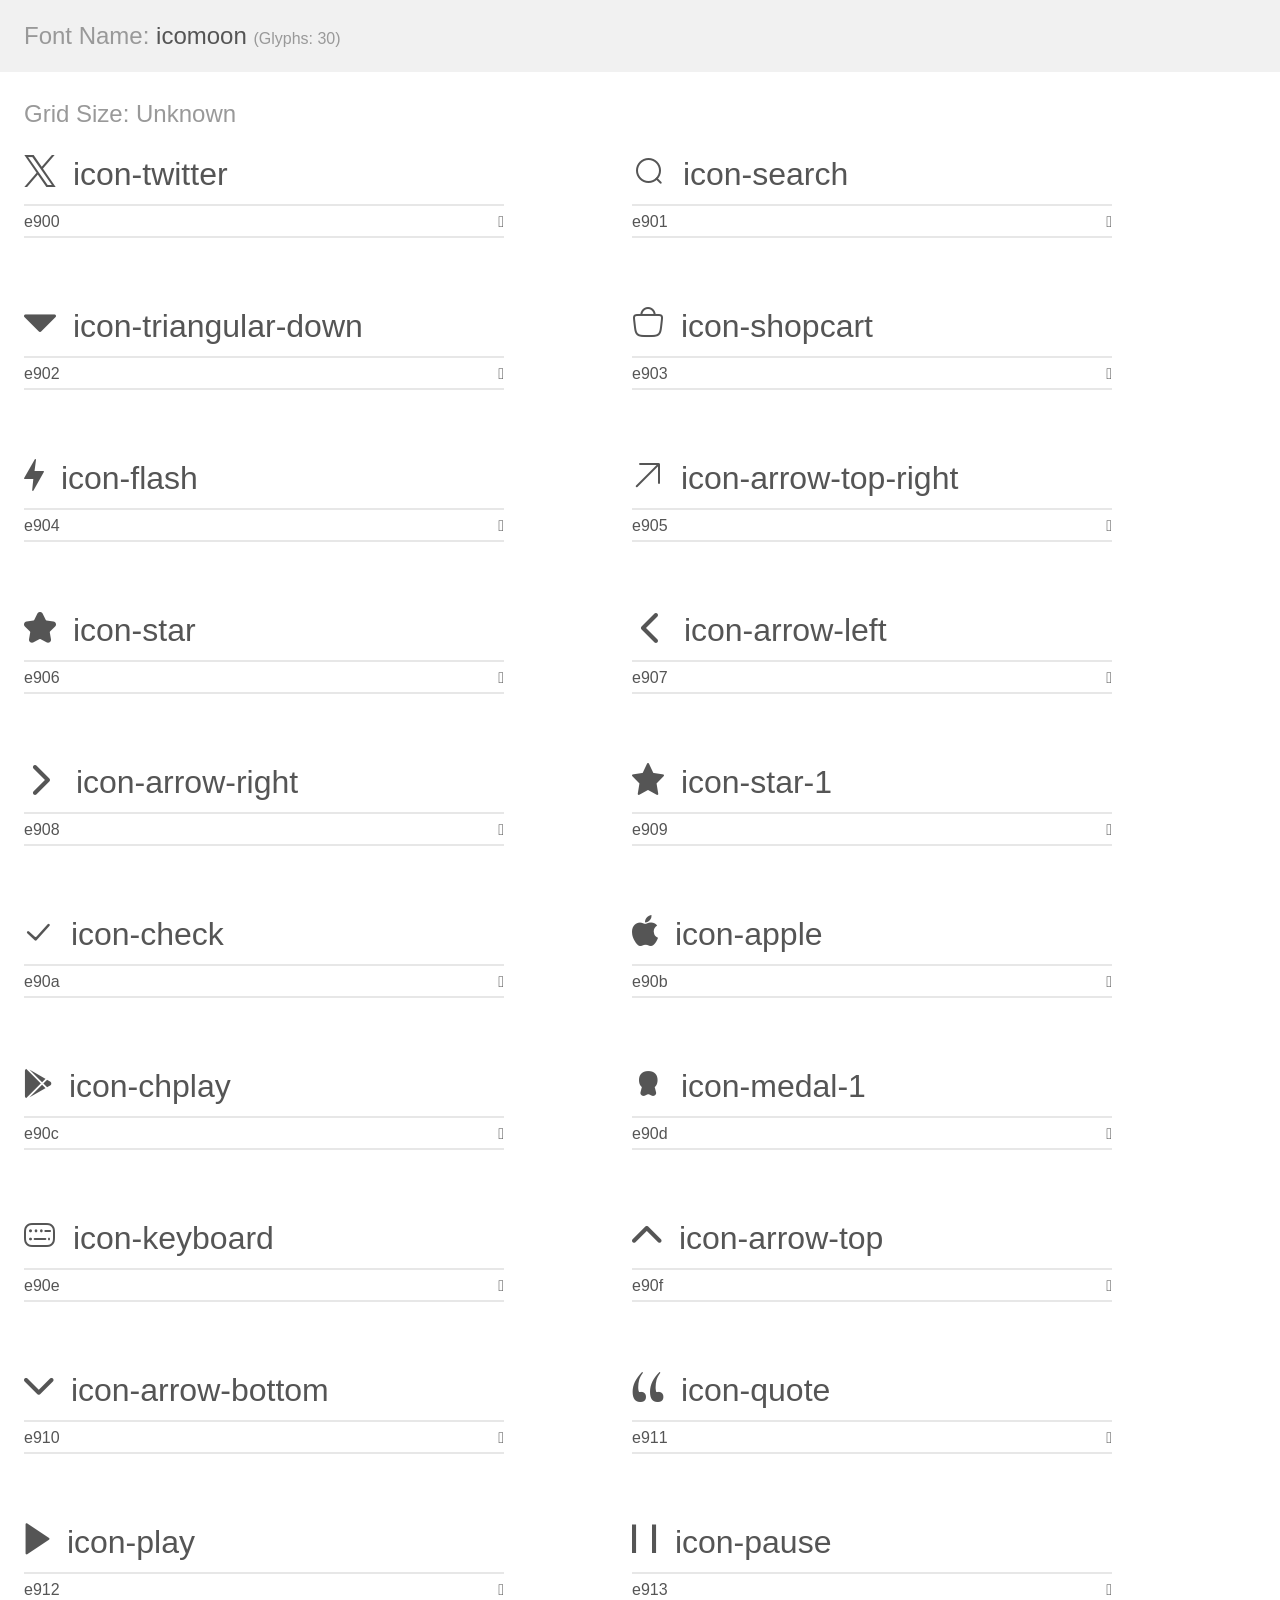
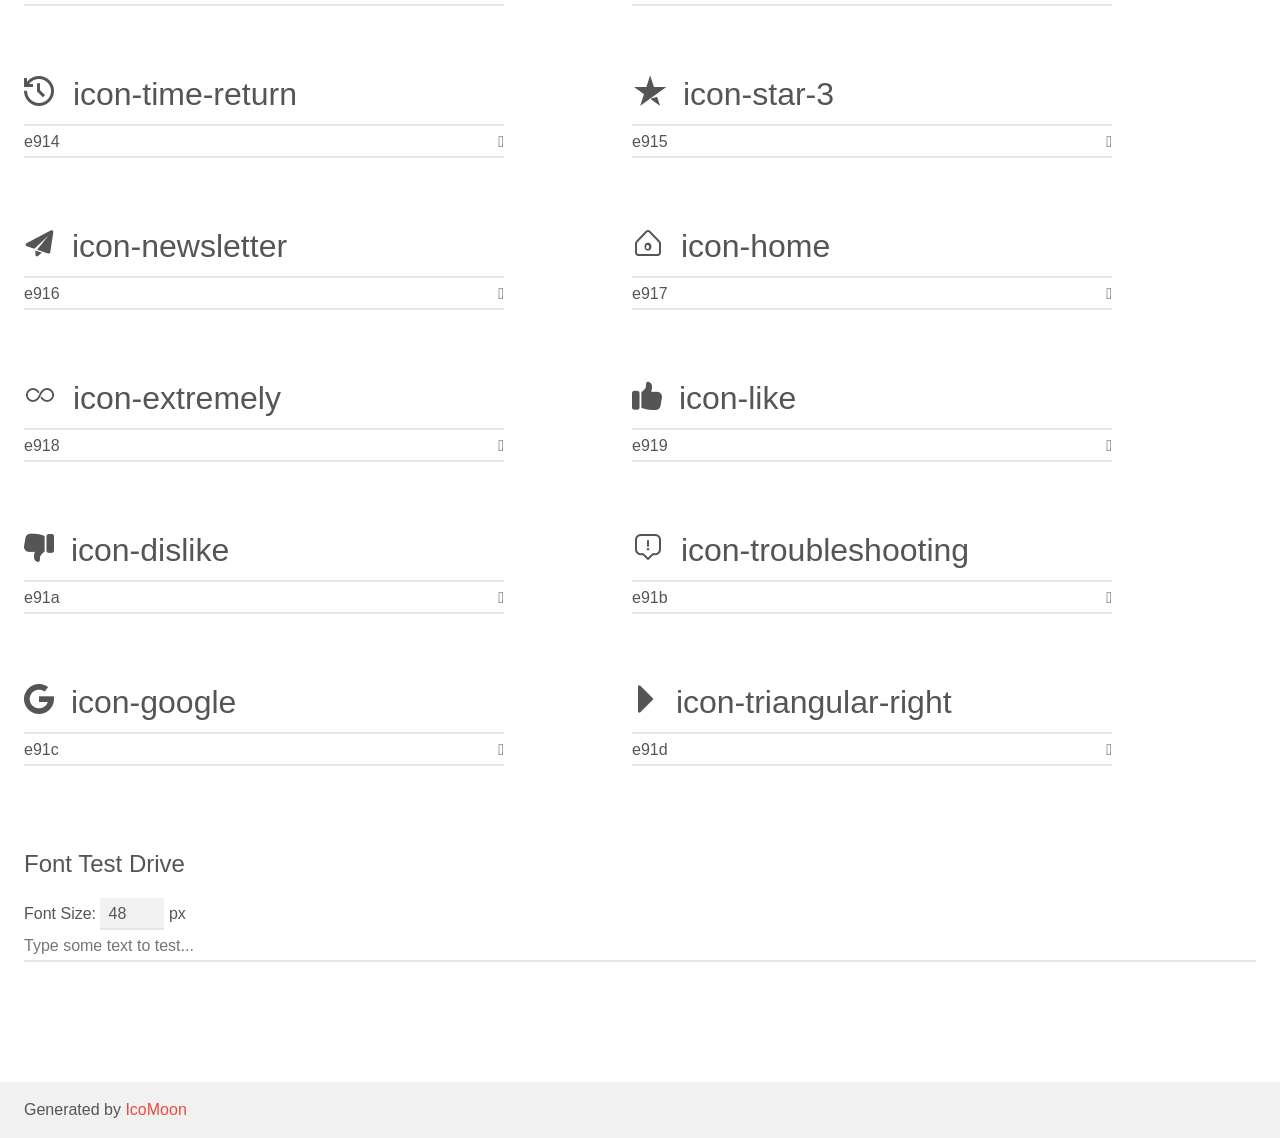
<file: icons/icomoon/demo.html>
<!doctype html>
<html>
<head>
    <meta charset="utf-8">
    <title>IcoMoon Demo</title>
    <meta name="description" content="An Icon Font Generated By IcoMoon.io">
    <meta name="viewport" content="width=device-width, initial-scale=1">
    <link rel="stylesheet" href="demo-files/demo.css">
    <link rel="stylesheet" href="style.css"></head>
<body>
    <div class="bgc1 clearfix">
        <h1 class="mhmm mvm"><span class="fgc1">Font Name:</span> icomoon <small class="fgc1">(Glyphs:&nbsp;30)</small></h1>
    </div>
    <div class="clearfix mhl ptl">
        <h1 class="mvm mtn fgc1">Grid Size: Unknown</h1>
        <div class="glyph fs1">
            <div class="clearfix bshadow0 pbs">
                <span class="icon-twitter"></span>
                <span class="mls"> icon-twitter</span>
            </div>
            <fieldset class="fs0 size1of1 clearfix hidden-false">
                <input type="text" readonly value="e900" class="unit size1of2" />
                <input type="text" maxlength="1" readonly value="&#xe900;" class="unitRight size1of2 talign-right" />
            </fieldset>
            <div class="fs0 bshadow0 clearfix hidden-true">
                <span class="unit pvs fgc1">liga: </span>
                <input type="text" readonly value="" class="liga unitRight" />
            </div>
        </div>
        <div class="glyph fs1">
            <div class="clearfix bshadow0 pbs">
                <span class="icon-search"></span>
                <span class="mls"> icon-search</span>
            </div>
            <fieldset class="fs0 size1of1 clearfix hidden-false">
                <input type="text" readonly value="e901" class="unit size1of2" />
                <input type="text" maxlength="1" readonly value="&#xe901;" class="unitRight size1of2 talign-right" />
            </fieldset>
            <div class="fs0 bshadow0 clearfix hidden-true">
                <span class="unit pvs fgc1">liga: </span>
                <input type="text" readonly value="" class="liga unitRight" />
            </div>
        </div>
        <div class="glyph fs1">
            <div class="clearfix bshadow0 pbs">
                <span class="icon-triangular-down"></span>
                <span class="mls"> icon-triangular-down</span>
            </div>
            <fieldset class="fs0 size1of1 clearfix hidden-false">
                <input type="text" readonly value="e902" class="unit size1of2" />
                <input type="text" maxlength="1" readonly value="&#xe902;" class="unitRight size1of2 talign-right" />
            </fieldset>
            <div class="fs0 bshadow0 clearfix hidden-true">
                <span class="unit pvs fgc1">liga: </span>
                <input type="text" readonly value="" class="liga unitRight" />
            </div>
        </div>
        <div class="glyph fs1">
            <div class="clearfix bshadow0 pbs">
                <span class="icon-shopcart"></span>
                <span class="mls"> icon-shopcart</span>
            </div>
            <fieldset class="fs0 size1of1 clearfix hidden-false">
                <input type="text" readonly value="e903" class="unit size1of2" />
                <input type="text" maxlength="1" readonly value="&#xe903;" class="unitRight size1of2 talign-right" />
            </fieldset>
            <div class="fs0 bshadow0 clearfix hidden-true">
                <span class="unit pvs fgc1">liga: </span>
                <input type="text" readonly value="" class="liga unitRight" />
            </div>
        </div>
        <div class="glyph fs1">
            <div class="clearfix bshadow0 pbs">
                <span class="icon-flash"></span>
                <span class="mls"> icon-flash</span>
            </div>
            <fieldset class="fs0 size1of1 clearfix hidden-false">
                <input type="text" readonly value="e904" class="unit size1of2" />
                <input type="text" maxlength="1" readonly value="&#xe904;" class="unitRight size1of2 talign-right" />
            </fieldset>
            <div class="fs0 bshadow0 clearfix hidden-true">
                <span class="unit pvs fgc1">liga: </span>
                <input type="text" readonly value="" class="liga unitRight" />
            </div>
        </div>
        <div class="glyph fs1">
            <div class="clearfix bshadow0 pbs">
                <span class="icon-arrow-top-right"></span>
                <span class="mls"> icon-arrow-top-right</span>
            </div>
            <fieldset class="fs0 size1of1 clearfix hidden-false">
                <input type="text" readonly value="e905" class="unit size1of2" />
                <input type="text" maxlength="1" readonly value="&#xe905;" class="unitRight size1of2 talign-right" />
            </fieldset>
            <div class="fs0 bshadow0 clearfix hidden-true">
                <span class="unit pvs fgc1">liga: </span>
                <input type="text" readonly value="" class="liga unitRight" />
            </div>
        </div>
        <div class="glyph fs1">
            <div class="clearfix bshadow0 pbs">
                <span class="icon-star"></span>
                <span class="mls"> icon-star</span>
            </div>
            <fieldset class="fs0 size1of1 clearfix hidden-false">
                <input type="text" readonly value="e906" class="unit size1of2" />
                <input type="text" maxlength="1" readonly value="&#xe906;" class="unitRight size1of2 talign-right" />
            </fieldset>
            <div class="fs0 bshadow0 clearfix hidden-true">
                <span class="unit pvs fgc1">liga: </span>
                <input type="text" readonly value="" class="liga unitRight" />
            </div>
        </div>
        <div class="glyph fs1">
            <div class="clearfix bshadow0 pbs">
                <span class="icon-arrow-left"></span>
                <span class="mls"> icon-arrow-left</span>
            </div>
            <fieldset class="fs0 size1of1 clearfix hidden-false">
                <input type="text" readonly value="e907" class="unit size1of2" />
                <input type="text" maxlength="1" readonly value="&#xe907;" class="unitRight size1of2 talign-right" />
            </fieldset>
            <div class="fs0 bshadow0 clearfix hidden-true">
                <span class="unit pvs fgc1">liga: </span>
                <input type="text" readonly value="" class="liga unitRight" />
            </div>
        </div>
        <div class="glyph fs1">
            <div class="clearfix bshadow0 pbs">
                <span class="icon-arrow-right"></span>
                <span class="mls"> icon-arrow-right</span>
            </div>
            <fieldset class="fs0 size1of1 clearfix hidden-false">
                <input type="text" readonly value="e908" class="unit size1of2" />
                <input type="text" maxlength="1" readonly value="&#xe908;" class="unitRight size1of2 talign-right" />
            </fieldset>
            <div class="fs0 bshadow0 clearfix hidden-true">
                <span class="unit pvs fgc1">liga: </span>
                <input type="text" readonly value="" class="liga unitRight" />
            </div>
        </div>
        <div class="glyph fs1">
            <div class="clearfix bshadow0 pbs">
                <span class="icon-star-1"></span>
                <span class="mls"> icon-star-1</span>
            </div>
            <fieldset class="fs0 size1of1 clearfix hidden-false">
                <input type="text" readonly value="e909" class="unit size1of2" />
                <input type="text" maxlength="1" readonly value="&#xe909;" class="unitRight size1of2 talign-right" />
            </fieldset>
            <div class="fs0 bshadow0 clearfix hidden-true">
                <span class="unit pvs fgc1">liga: </span>
                <input type="text" readonly value="" class="liga unitRight" />
            </div>
        </div>
        <div class="glyph fs1">
            <div class="clearfix bshadow0 pbs">
                <span class="icon-check"></span>
                <span class="mls"> icon-check</span>
            </div>
            <fieldset class="fs0 size1of1 clearfix hidden-false">
                <input type="text" readonly value="e90a" class="unit size1of2" />
                <input type="text" maxlength="1" readonly value="&#xe90a;" class="unitRight size1of2 talign-right" />
            </fieldset>
            <div class="fs0 bshadow0 clearfix hidden-true">
                <span class="unit pvs fgc1">liga: </span>
                <input type="text" readonly value="" class="liga unitRight" />
            </div>
        </div>
        <div class="glyph fs1">
            <div class="clearfix bshadow0 pbs">
                <span class="icon-apple"></span>
                <span class="mls"> icon-apple</span>
            </div>
            <fieldset class="fs0 size1of1 clearfix hidden-false">
                <input type="text" readonly value="e90b" class="unit size1of2" />
                <input type="text" maxlength="1" readonly value="&#xe90b;" class="unitRight size1of2 talign-right" />
            </fieldset>
            <div class="fs0 bshadow0 clearfix hidden-true">
                <span class="unit pvs fgc1">liga: </span>
                <input type="text" readonly value="" class="liga unitRight" />
            </div>
        </div>
        <div class="glyph fs1">
            <div class="clearfix bshadow0 pbs">
                <span class="icon-chplay"></span>
                <span class="mls"> icon-chplay</span>
            </div>
            <fieldset class="fs0 size1of1 clearfix hidden-false">
                <input type="text" readonly value="e90c" class="unit size1of2" />
                <input type="text" maxlength="1" readonly value="&#xe90c;" class="unitRight size1of2 talign-right" />
            </fieldset>
            <div class="fs0 bshadow0 clearfix hidden-true">
                <span class="unit pvs fgc1">liga: </span>
                <input type="text" readonly value="" class="liga unitRight" />
            </div>
        </div>
        <div class="glyph fs1">
            <div class="clearfix bshadow0 pbs">
                <span class="icon-medal-1"></span>
                <span class="mls"> icon-medal-1</span>
            </div>
            <fieldset class="fs0 size1of1 clearfix hidden-false">
                <input type="text" readonly value="e90d" class="unit size1of2" />
                <input type="text" maxlength="1" readonly value="&#xe90d;" class="unitRight size1of2 talign-right" />
            </fieldset>
            <div class="fs0 bshadow0 clearfix hidden-true">
                <span class="unit pvs fgc1">liga: </span>
                <input type="text" readonly value="" class="liga unitRight" />
            </div>
        </div>
        <div class="glyph fs1">
            <div class="clearfix bshadow0 pbs">
                <span class="icon-keyboard"></span>
                <span class="mls"> icon-keyboard</span>
            </div>
            <fieldset class="fs0 size1of1 clearfix hidden-false">
                <input type="text" readonly value="e90e" class="unit size1of2" />
                <input type="text" maxlength="1" readonly value="&#xe90e;" class="unitRight size1of2 talign-right" />
            </fieldset>
            <div class="fs0 bshadow0 clearfix hidden-true">
                <span class="unit pvs fgc1">liga: </span>
                <input type="text" readonly value="" class="liga unitRight" />
            </div>
        </div>
        <div class="glyph fs1">
            <div class="clearfix bshadow0 pbs">
                <span class="icon-arrow-top"></span>
                <span class="mls"> icon-arrow-top</span>
            </div>
            <fieldset class="fs0 size1of1 clearfix hidden-false">
                <input type="text" readonly value="e90f" class="unit size1of2" />
                <input type="text" maxlength="1" readonly value="&#xe90f;" class="unitRight size1of2 talign-right" />
            </fieldset>
            <div class="fs0 bshadow0 clearfix hidden-true">
                <span class="unit pvs fgc1">liga: </span>
                <input type="text" readonly value="" class="liga unitRight" />
            </div>
        </div>
        <div class="glyph fs1">
            <div class="clearfix bshadow0 pbs">
                <span class="icon-arrow-bottom"></span>
                <span class="mls"> icon-arrow-bottom</span>
            </div>
            <fieldset class="fs0 size1of1 clearfix hidden-false">
                <input type="text" readonly value="e910" class="unit size1of2" />
                <input type="text" maxlength="1" readonly value="&#xe910;" class="unitRight size1of2 talign-right" />
            </fieldset>
            <div class="fs0 bshadow0 clearfix hidden-true">
                <span class="unit pvs fgc1">liga: </span>
                <input type="text" readonly value="" class="liga unitRight" />
            </div>
        </div>
        <div class="glyph fs1">
            <div class="clearfix bshadow0 pbs">
                <span class="icon-quote"></span>
                <span class="mls"> icon-quote</span>
            </div>
            <fieldset class="fs0 size1of1 clearfix hidden-false">
                <input type="text" readonly value="e911" class="unit size1of2" />
                <input type="text" maxlength="1" readonly value="&#xe911;" class="unitRight size1of2 talign-right" />
            </fieldset>
            <div class="fs0 bshadow0 clearfix hidden-true">
                <span class="unit pvs fgc1">liga: </span>
                <input type="text" readonly value="" class="liga unitRight" />
            </div>
        </div>
        <div class="glyph fs1">
            <div class="clearfix bshadow0 pbs">
                <span class="icon-play"></span>
                <span class="mls"> icon-play</span>
            </div>
            <fieldset class="fs0 size1of1 clearfix hidden-false">
                <input type="text" readonly value="e912" class="unit size1of2" />
                <input type="text" maxlength="1" readonly value="&#xe912;" class="unitRight size1of2 talign-right" />
            </fieldset>
            <div class="fs0 bshadow0 clearfix hidden-true">
                <span class="unit pvs fgc1">liga: </span>
                <input type="text" readonly value="" class="liga unitRight" />
            </div>
        </div>
        <div class="glyph fs1">
            <div class="clearfix bshadow0 pbs">
                <span class="icon-pause"></span>
                <span class="mls"> icon-pause</span>
            </div>
            <fieldset class="fs0 size1of1 clearfix hidden-false">
                <input type="text" readonly value="e913" class="unit size1of2" />
                <input type="text" maxlength="1" readonly value="&#xe913;" class="unitRight size1of2 talign-right" />
            </fieldset>
            <div class="fs0 bshadow0 clearfix hidden-true">
                <span class="unit pvs fgc1">liga: </span>
                <input type="text" readonly value="" class="liga unitRight" />
            </div>
        </div>
        <div class="glyph fs1">
            <div class="clearfix bshadow0 pbs">
                <span class="icon-time-return"></span>
                <span class="mls"> icon-time-return</span>
            </div>
            <fieldset class="fs0 size1of1 clearfix hidden-false">
                <input type="text" readonly value="e914" class="unit size1of2" />
                <input type="text" maxlength="1" readonly value="&#xe914;" class="unitRight size1of2 talign-right" />
            </fieldset>
            <div class="fs0 bshadow0 clearfix hidden-true">
                <span class="unit pvs fgc1">liga: </span>
                <input type="text" readonly value="" class="liga unitRight" />
            </div>
        </div>
        <div class="glyph fs1">
            <div class="clearfix bshadow0 pbs">
                <span class="icon-star-3"></span>
                <span class="mls"> icon-star-3</span>
            </div>
            <fieldset class="fs0 size1of1 clearfix hidden-false">
                <input type="text" readonly value="e915" class="unit size1of2" />
                <input type="text" maxlength="1" readonly value="&#xe915;" class="unitRight size1of2 talign-right" />
            </fieldset>
            <div class="fs0 bshadow0 clearfix hidden-true">
                <span class="unit pvs fgc1">liga: </span>
                <input type="text" readonly value="" class="liga unitRight" />
            </div>
        </div>
        <div class="glyph fs1">
            <div class="clearfix bshadow0 pbs">
                <span class="icon-newsletter"></span>
                <span class="mls"> icon-newsletter</span>
            </div>
            <fieldset class="fs0 size1of1 clearfix hidden-false">
                <input type="text" readonly value="e916" class="unit size1of2" />
                <input type="text" maxlength="1" readonly value="&#xe916;" class="unitRight size1of2 talign-right" />
            </fieldset>
            <div class="fs0 bshadow0 clearfix hidden-true">
                <span class="unit pvs fgc1">liga: </span>
                <input type="text" readonly value="" class="liga unitRight" />
            </div>
        </div>
        <div class="glyph fs1">
            <div class="clearfix bshadow0 pbs">
                <span class="icon-home"></span>
                <span class="mls"> icon-home</span>
            </div>
            <fieldset class="fs0 size1of1 clearfix hidden-false">
                <input type="text" readonly value="e917" class="unit size1of2" />
                <input type="text" maxlength="1" readonly value="&#xe917;" class="unitRight size1of2 talign-right" />
            </fieldset>
            <div class="fs0 bshadow0 clearfix hidden-true">
                <span class="unit pvs fgc1">liga: </span>
                <input type="text" readonly value="" class="liga unitRight" />
            </div>
        </div>
        <div class="glyph fs1">
            <div class="clearfix bshadow0 pbs">
                <span class="icon-extremely"></span>
                <span class="mls"> icon-extremely</span>
            </div>
            <fieldset class="fs0 size1of1 clearfix hidden-false">
                <input type="text" readonly value="e918" class="unit size1of2" />
                <input type="text" maxlength="1" readonly value="&#xe918;" class="unitRight size1of2 talign-right" />
            </fieldset>
            <div class="fs0 bshadow0 clearfix hidden-true">
                <span class="unit pvs fgc1">liga: </span>
                <input type="text" readonly value="" class="liga unitRight" />
            </div>
        </div>
        <div class="glyph fs1">
            <div class="clearfix bshadow0 pbs">
                <span class="icon-like"></span>
                <span class="mls"> icon-like</span>
            </div>
            <fieldset class="fs0 size1of1 clearfix hidden-false">
                <input type="text" readonly value="e919" class="unit size1of2" />
                <input type="text" maxlength="1" readonly value="&#xe919;" class="unitRight size1of2 talign-right" />
            </fieldset>
            <div class="fs0 bshadow0 clearfix hidden-true">
                <span class="unit pvs fgc1">liga: </span>
                <input type="text" readonly value="" class="liga unitRight" />
            </div>
        </div>
        <div class="glyph fs1">
            <div class="clearfix bshadow0 pbs">
                <span class="icon-dislike"></span>
                <span class="mls"> icon-dislike</span>
            </div>
            <fieldset class="fs0 size1of1 clearfix hidden-false">
                <input type="text" readonly value="e91a" class="unit size1of2" />
                <input type="text" maxlength="1" readonly value="&#xe91a;" class="unitRight size1of2 talign-right" />
            </fieldset>
            <div class="fs0 bshadow0 clearfix hidden-true">
                <span class="unit pvs fgc1">liga: </span>
                <input type="text" readonly value="" class="liga unitRight" />
            </div>
        </div>
        <div class="glyph fs1">
            <div class="clearfix bshadow0 pbs">
                <span class="icon-troubleshooting"></span>
                <span class="mls"> icon-troubleshooting</span>
            </div>
            <fieldset class="fs0 size1of1 clearfix hidden-false">
                <input type="text" readonly value="e91b" class="unit size1of2" />
                <input type="text" maxlength="1" readonly value="&#xe91b;" class="unitRight size1of2 talign-right" />
            </fieldset>
            <div class="fs0 bshadow0 clearfix hidden-true">
                <span class="unit pvs fgc1">liga: </span>
                <input type="text" readonly value="" class="liga unitRight" />
            </div>
        </div>
        <div class="glyph fs1">
            <div class="clearfix bshadow0 pbs">
                <span class="icon-google"></span>
                <span class="mls"> icon-google</span>
            </div>
            <fieldset class="fs0 size1of1 clearfix hidden-false">
                <input type="text" readonly value="e91c" class="unit size1of2" />
                <input type="text" maxlength="1" readonly value="&#xe91c;" class="unitRight size1of2 talign-right" />
            </fieldset>
            <div class="fs0 bshadow0 clearfix hidden-true">
                <span class="unit pvs fgc1">liga: </span>
                <input type="text" readonly value="" class="liga unitRight" />
            </div>
        </div>
        <div class="glyph fs1">
            <div class="clearfix bshadow0 pbs">
                <span class="icon-triangular-right"></span>
                <span class="mls"> icon-triangular-right</span>
            </div>
            <fieldset class="fs0 size1of1 clearfix hidden-false">
                <input type="text" readonly value="e91d" class="unit size1of2" />
                <input type="text" maxlength="1" readonly value="&#xe91d;" class="unitRight size1of2 talign-right" />
            </fieldset>
            <div class="fs0 bshadow0 clearfix hidden-true">
                <span class="unit pvs fgc1">liga: </span>
                <input type="text" readonly value="" class="liga unitRight" />
            </div>
        </div>
    </div>

    <!--[if gt IE 8]><!-->
    <div class="mhl clearfix mbl">
        <h1>Font Test Drive</h1>
        <label>
            Font Size: <input id="fontSize" type="number" class="textbox0 mbm"
            min="8" value="48" />
            px
        </label>
        <input id="testText" type="text" class="phl size1of1 mvl"
        placeholder="Type some text to test..." value=""/>
        <div id="testDrive" class="icon-" style="font-family: icomoon">&nbsp;
        </div>
    </div>
    <!--<![endif]-->
    <div class="bgc1 clearfix">
        <p class="mhl">Generated by <a href="https://icomoon.io/app">IcoMoon</a></p>
    </div>

    <script src="demo-files/demo.js"></script>
</body>
</html>
</file>
<file: icons/icomoon/demo-files/demo.css>
body {
  padding: 0;
  margin: 0;
  font-family: sans-serif;
  font-size: 1em;
  line-height: 1.5;
  color: #555;
  background: #fff;
}
h1 {
  font-size: 1.5em;
  font-weight: normal;
}
small {
  font-size: .66666667em;
}
a {
  color: #e74c3c;
  text-decoration: none;
}
a:hover, a:focus {
  box-shadow: 0 1px #e74c3c;
}
.bshadow0, input {
  box-shadow: inset 0 -2px #e7e7e7;
}
input:hover {
  box-shadow: inset 0 -2px #ccc;
}
input, fieldset {
  font-family: sans-serif;
  font-size: 1em;
  margin: 0;
  padding: 0;
  border: 0;
}
input {
  color: inherit;
  line-height: 1.5;
  height: 1.5em;
  padding: .25em 0;
}
input:focus {
  outline: none;
  box-shadow: inset 0 -2px #449fdb;
}
.glyph {
  font-size: 16px;
  width: 15em;
  padding-bottom: 1em;
  margin-right: 4em;
  margin-bottom: 1em;
  float: left;
  overflow: hidden;
}
.liga {
  width: 80%;
  width: calc(100% - 2.5em);
}
.talign-right {
  text-align: right;
}
.talign-center {
  text-align: center;
}
.bgc1 {
  background: #f1f1f1;
}
.fgc1 {
  color: #999;
}
.fgc0 {
  color: #000;
}
p {
  margin-top: 1em;
  margin-bottom: 1em;
}
.mvm {
  margin-top: .75em;
  margin-bottom: .75em;
}
.mtn {
  margin-top: 0;
}
.mtl, .mal {
  margin-top: 1.5em;
}
.mbl, .mal {
  margin-bottom: 1.5em;
}
.mal, .mhl {
  margin-left: 1.5em;
  margin-right: 1.5em;
}
.mhmm {
  margin-left: 1em;
  margin-right: 1em;
}
.mls {
  margin-left: .25em;
}
.ptl {
  padding-top: 1.5em;
}
.pbs, .pvs {
  padding-bottom: .25em;
}
.pvs, .pts {
  padding-top: .25em;
}
.unit {
  float: left;
}
.unitRight {
  float: right;
}
.size1of2 {
  width: 50%;
}
.size1of1 {
  width: 100%;
}
.clearfix:before, .clearfix:after {
  content: " ";
  display: table;
}
.clearfix:after {
  clear: both;
}
.hidden-true {
  display: none;
}
.textbox0 {
  width: 3em;
  background: #f1f1f1;
  padding: .25em .5em;
  line-height: 1.5;
  height: 1.5em;
}
#testDrive {
  display: block;
  padding-top: 24px;
  line-height: 1.5;
}
.fs0 {
  font-size: 16px;
}
.fs1 {
  font-size: 32px;
}
</file>
<file: icons/icomoon/style.css>
@font-face {
  font-family: "icomoon";
  src: url("/icons/icomoon/fonts/icomoon.eot?druq6r");
  src: url("/icons/icomoon/fonts/icomoon.eot?druq6r#iefix")
      format("embedded-opentype"),
    url("/icons/icomoon/fonts/icomoon.ttf?druq6r") format("truetype"),
    url("/icons/icomoon/fonts/icomoon.woff?druq6r") format("woff"),
    url("/icons/icomoon/fonts/icomoon.svg?druq6r#icomoon") format("svg");
  font-weight: normal;
  font-style: normal;
  font-display: block;
}

[class^="icon-"],
[class*=" icon-"] {
  /* use !important to prevent issues with browser extensions that change fonts */
  font-family: "icomoon" !important;
  speak: never;
  font-style: normal;
  font-weight: normal;
  font-variant: normal;
  text-transform: none;
  line-height: 1;

  /* Better Font Rendering =========== */
  -webkit-font-smoothing: antialiased;
  -moz-osx-font-smoothing: grayscale;
}

.icon-twitter:before {
  content: "\e900";
}
.icon-search:before {
  content: "\e901";
}
.icon-triangular-down:before {
  content: "\e902";
}
.icon-shopcart:before {
  content: "\e903";
}
.icon-flash:before {
  content: "\e904";
}
.icon-arrow-top-right:before {
  content: "\e905";
}
.icon-star:before {
  content: "\e906";
}
.icon-arrow-left:before {
  content: "\e907";
}
.icon-arrow-right:before {
  content: "\e908";
}
.icon-star-1:before {
  content: "\e909";
}
.icon-check:before {
  content: "\e90a";
}
.icon-apple:before {
  content: "\e90b";
}
.icon-chplay:before {
  content: "\e90c";
}
.icon-medal-1:before {
  content: "\e90d";
}
.icon-keyboard:before {
  content: "\e90e";
}
.icon-arrow-top:before {
  content: "\e90f";
}
.icon-arrow-bottom:before {
  content: "\e910";
}
.icon-quote:before {
  content: "\e911";
}
.icon-play:before {
  content: "\e912";
}
.icon-pause:before {
  content: "\e913";
}
.icon-time-return:before {
  content: "\e914";
}
.icon-star-3:before {
  content: "\e915";
}
.icon-newsletter:before {
  content: "\e916";
}
.icon-home:before {
  content: "\e917";
}
.icon-extremely:before {
  content: "\e918";
}
.icon-like:before {
  content: "\e919";
}
.icon-dislike:before {
  content: "\e91a";
}
.icon-troubleshooting:before {
  content: "\e91b";
}
.icon-google:before {
  content: "\e91c";
}
.icon-triangular-right:before {
  content: "\e91d";
}
</file>
